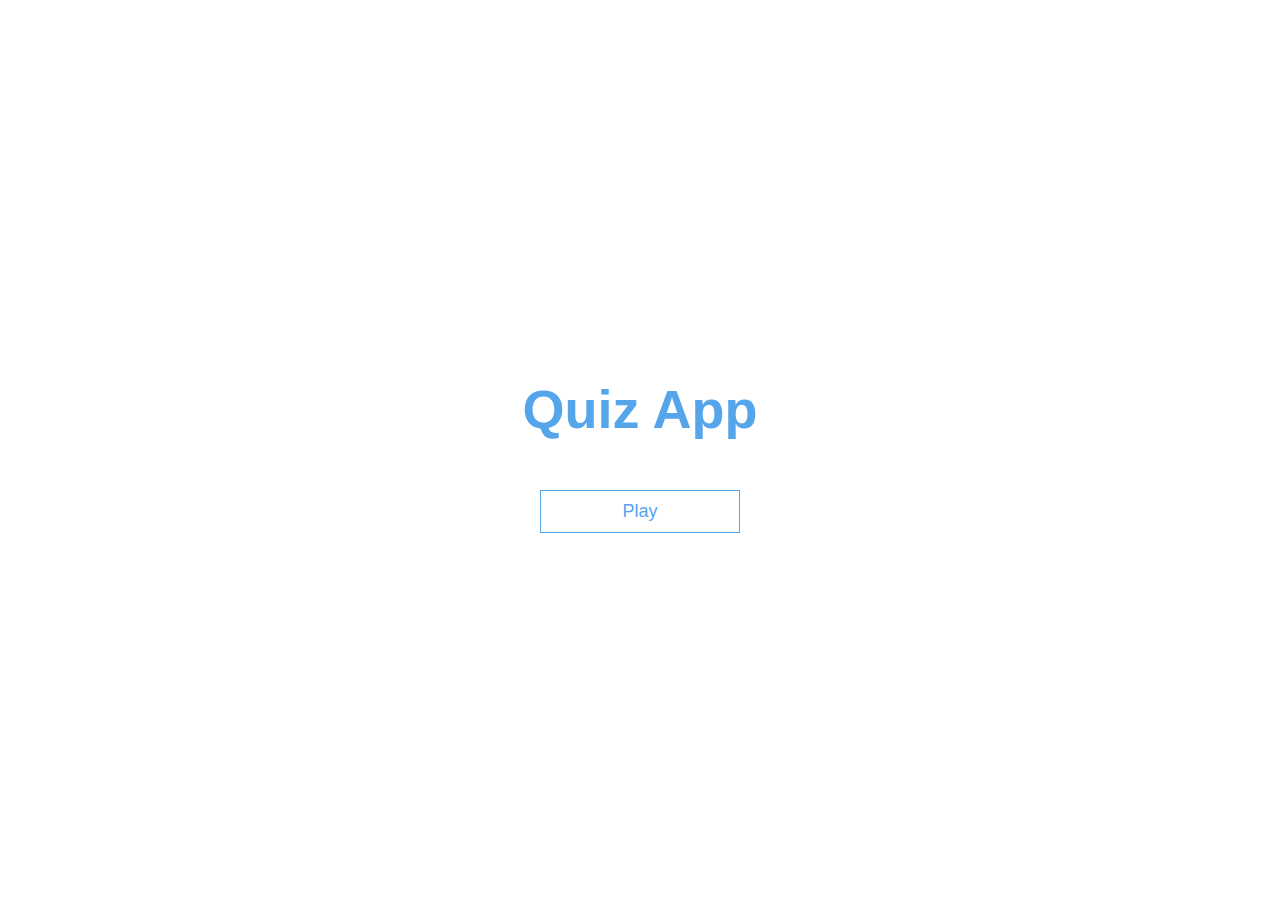
<file: index.html>
<!DOCTYPE html>
<html lang="en" dir="ltr">
  <head>
    <meta charset="utf-8">
    <meta name="viewport" content="width=device-width, initial-scale=1.0">
    <meta http-equiv="x-ua-compatible" content="ie=edge">
    <title>QuizApp</title>
    <link rel="stylesheet" href="style.css">
  </head>
  <body>
    <div class="container">
      <div id="home" class="flex-center flex-column">
        <h1>Quiz App</h1>
        <a class="btn" href="game.html">Play</a>
        <!-- <a class="btn" href="highScores.html">High Scoress</a> -->
      </div>
    </div>
  </body>
</html>
</file>
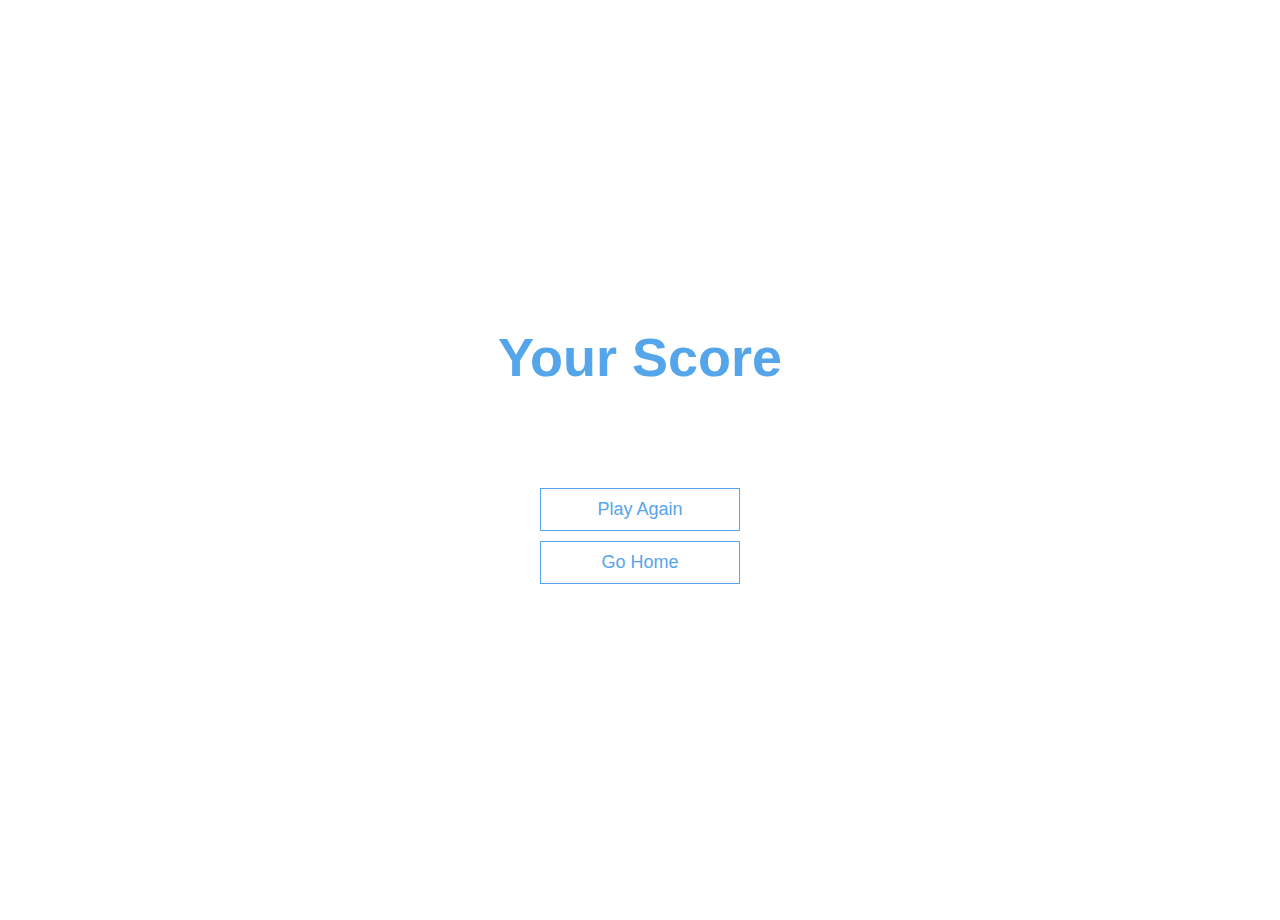
<file: end.html>
<!DOCTYPE html>
<html lang="en" dir="ltr">
  <head>
    <meta charset="utf-8">
    <meta name="viewport" content="width=device-width, initial-scale=1.0">
    <meta http-equiv="x-ua-compatible" content="ie=edge">
    <title></title>
    <link rel="stylesheet" href="style.css">
  </head>
  <body>
    <div class="container">
      <div id="end" class="flex-center flex-column">
        <h1>Your Score</h1>
        <h1 id="finalScore">0</h1>
        <a class="btn" href="game.html">Play Again</a>
        <a class="btn" href="index.html">Go Home</a>
      </div>
    </div>
    <script src="end.js" charset="utf-8"></script>
  </body>
</html>
</file>
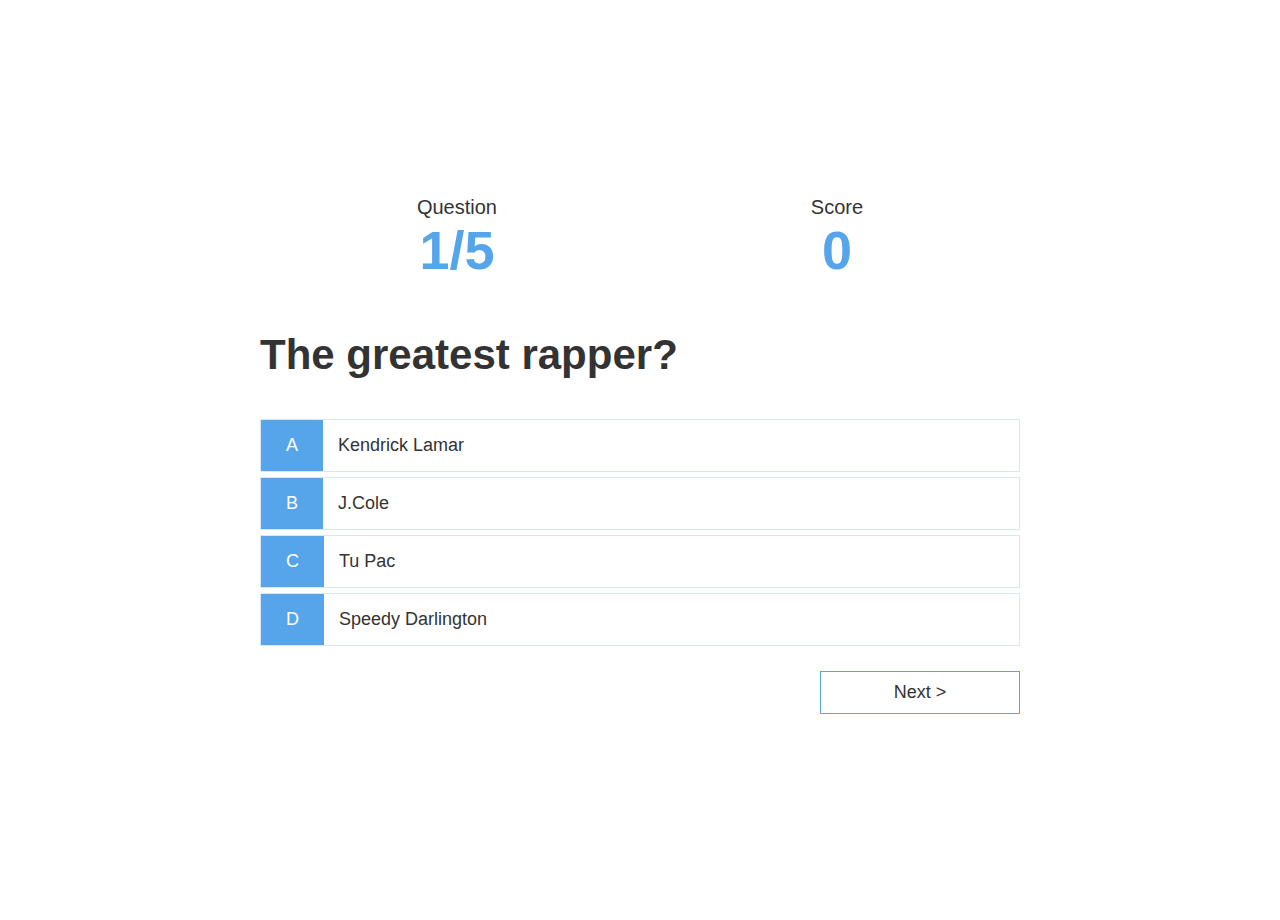
<file: game.html>
<!DOCTYPE html>
<html lang="en" dir="ltr">

<head>
  <meta charset="utf-8">
  <meta name="viewport" content="width=device-width, initial-scale=1.0">
  <meta http-equiv="x-ua-compatible" content="ie=edge">
  <link rel="stylesheet" href="style.css">
  <link rel="stylesheet" href="game.css">
  <title>Quiz App</title>
</head>

<body>
  <div class="container">
    <div id="game" class="justify-center flex-column">
      <div id="head">
        <div id="head-item">
          <p class="head-prefix">Question</p>
          <h1 class="head-main-text" id="questionCounter"></h1>
        </div>
        <div id="head-item">
          <p class="head-prefix">Score</p>
          <h1 class="head-main-text" id="score">0</h1>
        </div>
      </div>
      <h2 id="Question">What is the answer to this question?</h2>
      <div class="choice-container">
        <p class="choice-prefix">A</p>
        <p class="choice-text" data-number="1">Choice 1</p>
      </div>
      <div class="choice-container">
        <p class="choice-prefix">B</p>
        <p class="choice-text" data-number="2">Choice 2</p>
      </div>
      <div class="choice-container">
        <p class="choice-prefix">C</p>
        <p class="choice-text" data-number="3">Choice 3</p>
      </div>
      <div class="choice-container">
        <p class="choice-prefix">D</p>
        <p class="choice-text" data-number="4">Choice 4</p>
      </div>
      <div id="next">
        <button class="btn" type="button" name="button"><a>Next ></a></button>
      </div>
    </div>


  </div>
  <script src="game.js" charset="utf-8"></script>
</body>

</html>
</file>
<file: style.css>
html{
  background-color:white;
  font-size: 62.5%;
  overflow-x: hidden;
  overflow-y: hidden;
}

*{
  box-sizing: border-box;
  font-family: Arial, helvetica, sans-serif;
  margin: 0;
  padding: 0;
  color: #333;
}

h1,h2,h3,h4{
  margin-bottom: 1rem;
}

h1{
  font-size: 5.4rem;
  color: #55a5eb;
  margin-bottom: 5rem;
}

h1 > span{
  font-size: 2.4rem;
  font-weight: 500;
}

h2{
  font-size: 4.2rem;
  margin-bottom: 4rem;
  font-weight: 700;
}

h3{
  font-size: 2.8rem;
  font-weight: 500;
}

/* Utils */

.container{
  width: 100vw;
  height: 100vh;
  display: flex;
  justify-content: center;
  align-items: center;
  max-width: 80rem;
  margin: 1rem auto;
  padding: 2rem;
}

.container > *{
  width: 100%;
}

.flex-column{
  display: flex;
  flex-direction: column;
}

.flex-center{
  justify-content: center;
  align-items: center;
}

.justify-center{
  justify-content: center;
}

.text-center{
  text-align: center;
}

.hidden{
  display: none;
}

/* buttons */
.btn{
  font-size: 1.8rem;
  padding: 1rem 0;
  width: 20rem;
  text-align: center;
  border: 0.1rem solid #56a5eb;
  margin-bottom: 1rem;
  text-decoration: none;
  color: #56a5eb;
  background-color: white;
}

.btn:hover{
  cursor: pointer;
  box-shadow: 0 0.4rem 1.4rem 0 rgba(85, 185, 235, 0.5);
  transform: translateY(-0.1rem);
  transition: transform 150;
}

.btn[disabled]:hover{
  cursor: not-allowed;
  box-shadow: none;
  transform: none;
}
</file>
<file: game.css>
.choice-container{
  display: flex;
  margin-bottom: 0.5rem;
  width: 100%;
  font-size: 1.8rem;
  border: 0.1rem solid rgba(86, 165, 235, 0.25);
  background-color: white;
}

.choice-container:hover{
  cursor: pointer;
  box-shadow: 0 0.4rem 1.4rem 0 rgba(85, 185, 235, 0.5);
  transform: translateY(-0.1rem);
  transition: transform 150;
}

.choice-prefix{
  padding: 1.5rem 2.5rem;
  background-color: #56a5eb;
  color: white;
}

.choice-text{
  padding: 1.5rem;
  width: 100%;
}

#next{
  margin-left: auto;
  margin-top: 2rem;
}

.correct{
  background-color: green;
  color:blue;
}
.incorrect{
  background-color: red;
  color: white;
}

#head{
  display: flex;
  justify-content: space-around;
}

.head-prefix{
  text-align: center;
  font-size: 2rem;
}

.head-main-text{
  text-align: center;
}
</file>
